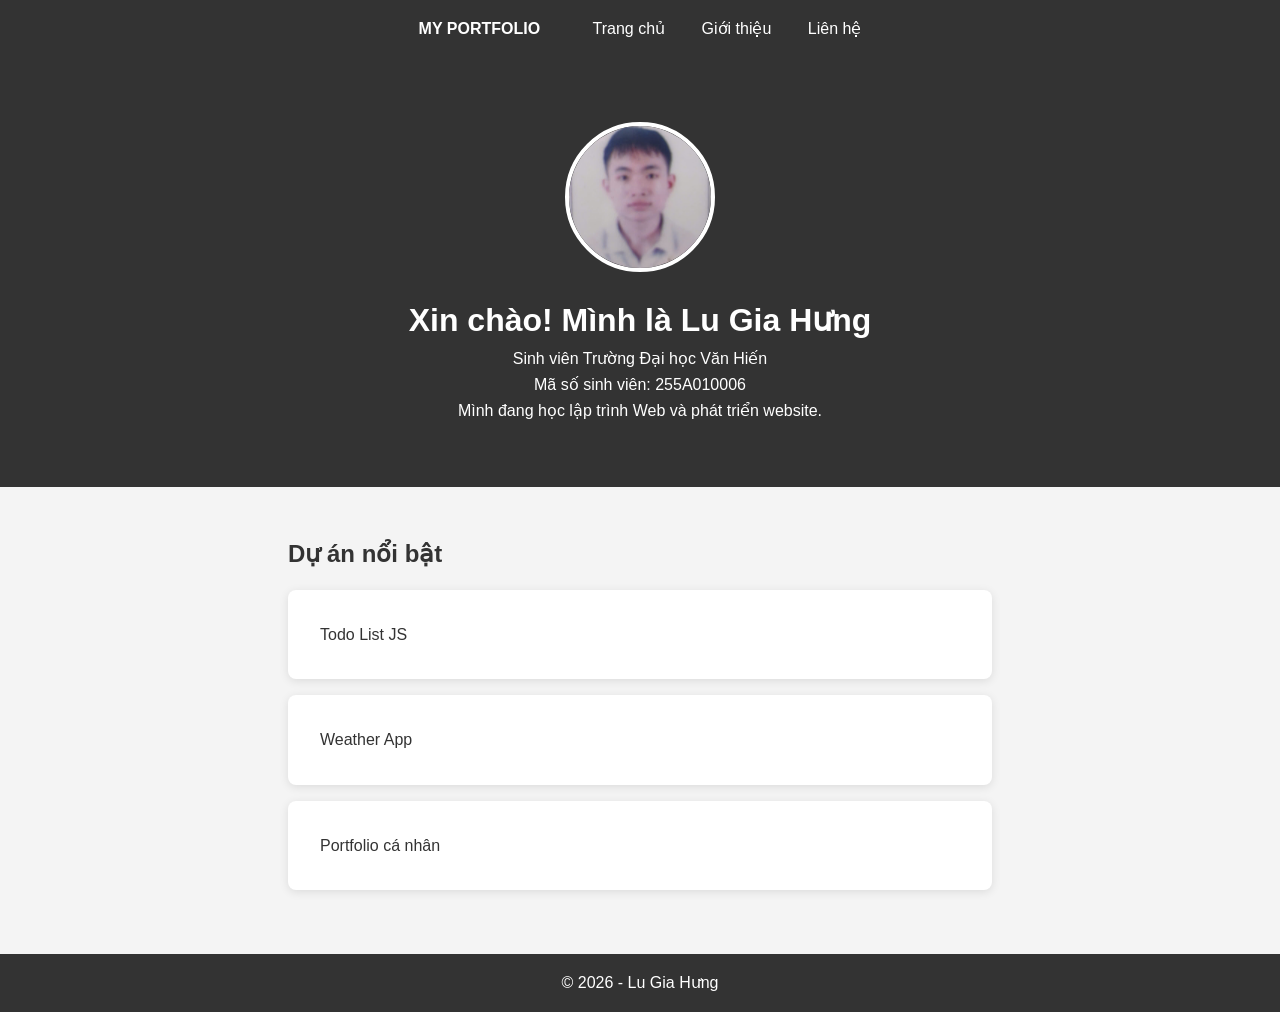
<file: my-portfolio/index.html>
<!DOCTYPE html>
<html lang="vi">
<head>
    <meta charset="UTF-8">
    <meta name="viewport" content="width=device-width, initial-scale=1.0">
    <title>Lu Gia Hưng - Portfolio</title>
    <link rel="stylesheet" href="css/style.css">
</head>
<body>
    <nav>
        <a class="logo" href="index.html">MY PORTFOLIO</a>
        <a href="index.html">Trang chủ</a>
        <a href="about.html">Giới thiệu</a>
        <a href="contact.html">Liên hệ</a>
    </nav>

    <header>
        <img src="images/avatar.jpg" alt="Ảnh chân dung Lu Gia Hưng" class="avatar">
        <h1>Xin chào! Mình là Lu Gia Hưng</h1>
        <p>Sinh viên Trường Đại học Văn Hiến</p>
        <p>Mã số sinh viên: 255A010006</p>
        <p>Mình đang học lập trình Web và phát triển website.</p>
    </header>

    <section>
        <h2>Dự án nổi bật</h2>
        <div class="project">Todo List JS</div>
        <div class="project">Weather App</div>
        <div class="project">Portfolio cá nhân</div>
    </section>

    <footer><p>© 2026 - Lu Gia Hưng</p></footer>
    <script src="js/script.js"></script>
</body>
</html>
</file>
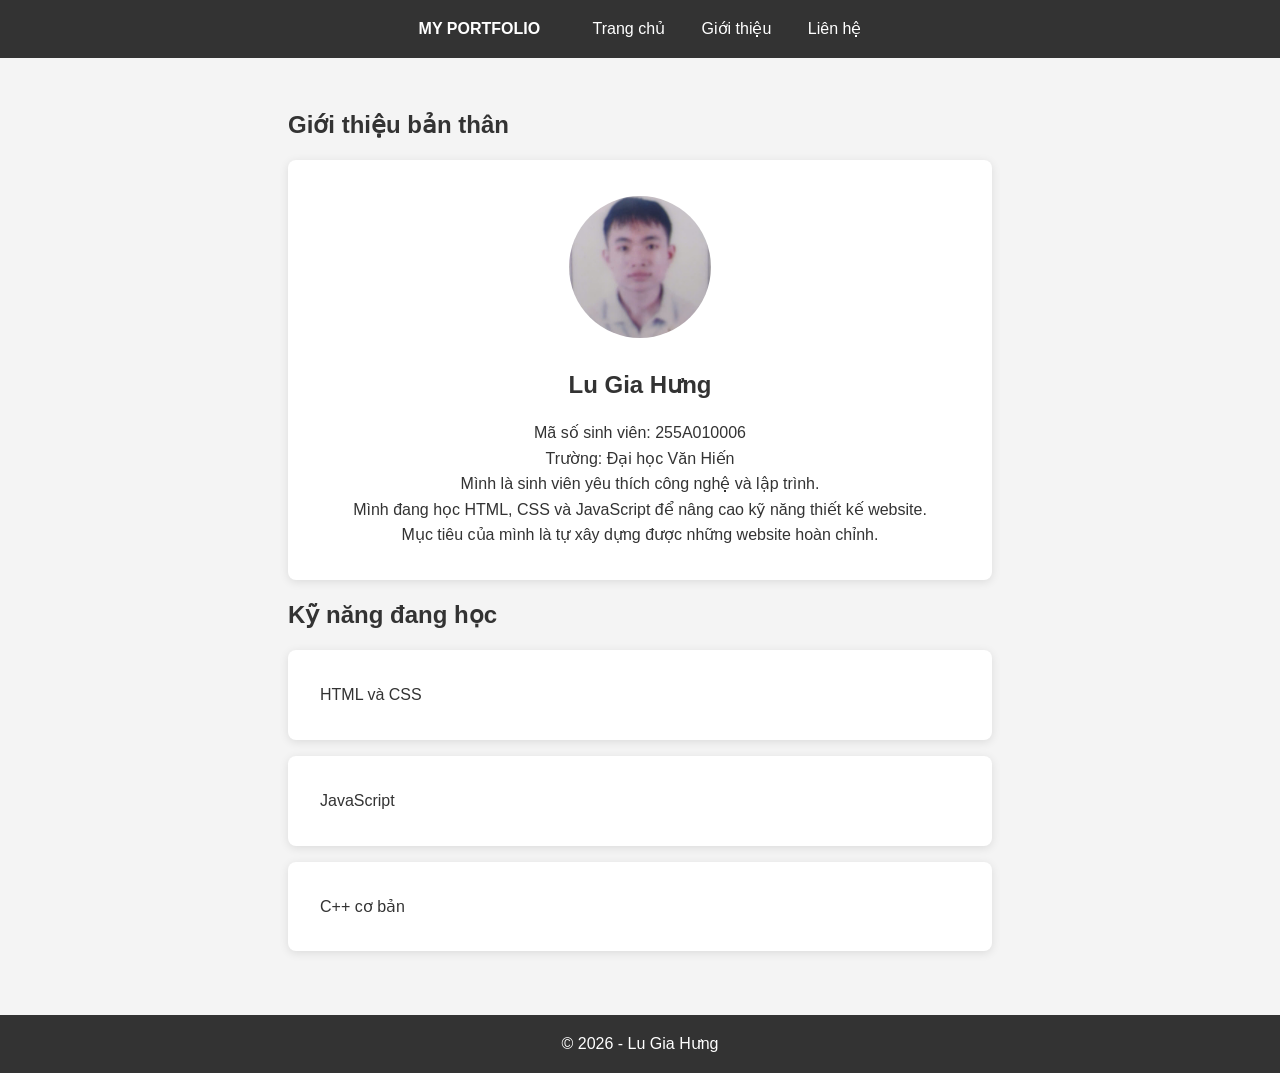
<file: my-portfolio/about.html>
<!DOCTYPE html>
<html lang="vi">
<head>
    <meta charset="UTF-8">
    <meta name="viewport" content="width=device-width, initial-scale=1.0">
    <title>Giới thiệu - Lu Gia Hưng</title>
    <link rel="stylesheet" href="css/style.css">
</head>
<body>
    <nav>
        <a class="logo" href="index.html">MY PORTFOLIO</a>
        <a href="index.html">Trang chủ</a>
        <a href="about.html">Giới thiệu</a>
        <a href="contact.html">Liên hệ</a>
    </nav>

    <section>
        <h1>Giới thiệu bản thân</h1>
        <div class="project profile">
            <img src="images/avatar.jpg" alt="Ảnh chân dung Lu Gia Hưng" class="avatar">
            <h2>Lu Gia Hưng</h2>
            <p>Mã số sinh viên: 255A010006</p>
            <p>Trường: Đại học Văn Hiến</p>
            <p>Mình là sinh viên yêu thích công nghệ và lập trình.</p>
            <p>Mình đang học HTML, CSS và JavaScript để nâng cao kỹ năng thiết kế website.</p>
            <p>Mục tiêu của mình là tự xây dựng được những website hoàn chỉnh.</p>
        </div>

        <h2>Kỹ năng đang học</h2>
        <div class="project">HTML và CSS</div>
        <div class="project">JavaScript</div>
        <div class="project">C++ cơ bản</div>
    </section>

    <footer><p>© 2026 - Lu Gia Hưng</p></footer>
    <script src="js/script.js"></script>
</body>
</html>
</file>
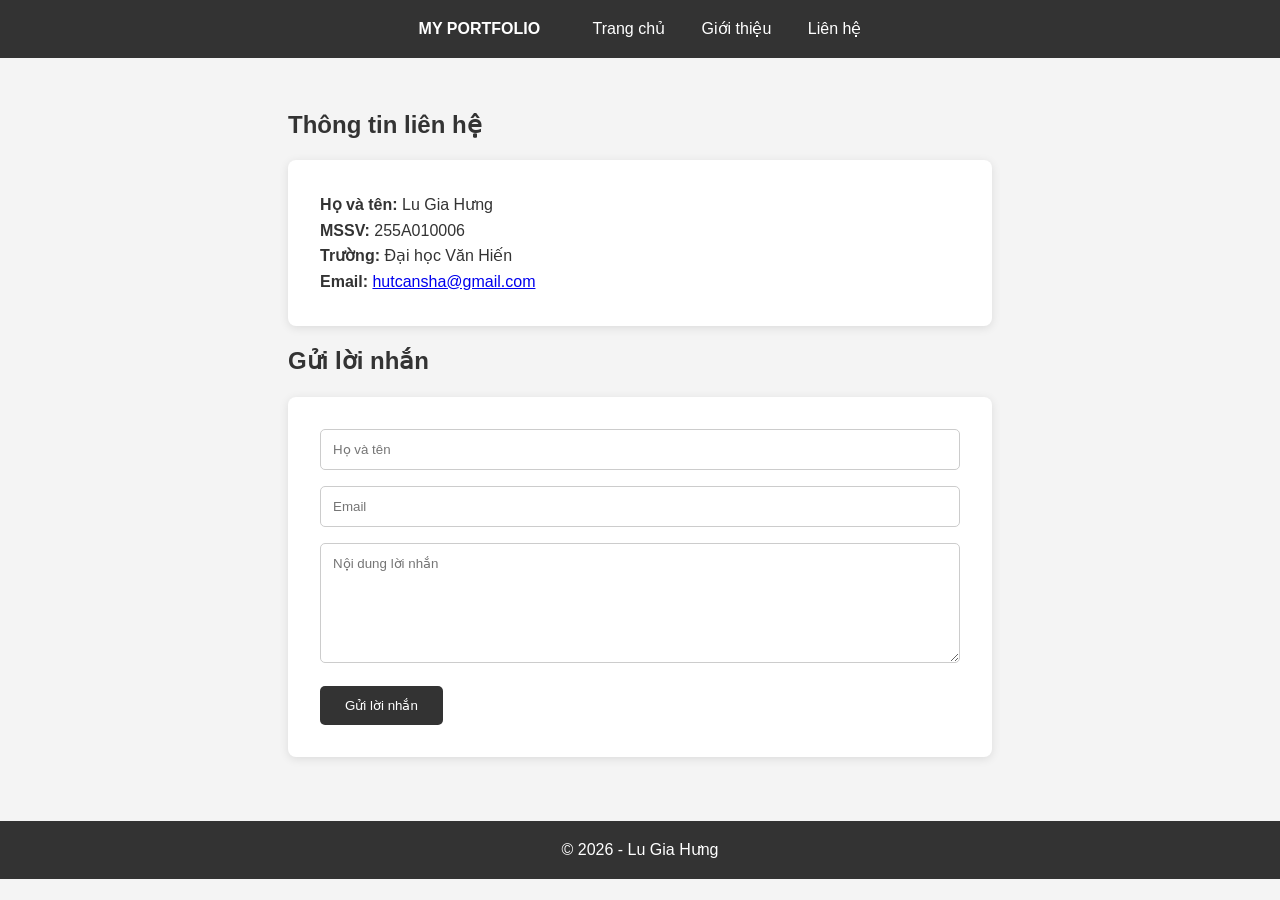
<file: my-portfolio/contact.html>
<!DOCTYPE html>
<html lang="vi">
<head>
    <meta charset="UTF-8">
    <meta name="viewport" content="width=device-width, initial-scale=1.0">
    <title>Liên hệ - Lu Gia Hưng</title>
    <link rel="stylesheet" href="css/style.css">
</head>
<body>
    <nav>
        <a class="logo" href="index.html">MY PORTFOLIO</a>
        <a href="index.html">Trang chủ</a>
        <a href="about.html">Giới thiệu</a>
        <a href="contact.html">Liên hệ</a>
    </nav>

    <section>
        <h1>Thông tin liên hệ</h1>
        <div class="project">
            <p><strong>Họ và tên:</strong> Lu Gia Hưng</p>
            <p><strong>MSSV:</strong> 255A010006</p>
            <p><strong>Trường:</strong> Đại học Văn Hiến</p>
            <p><strong>Email:</strong> <a href="mailto:hutcansha@gmail.com">hutcansha@gmail.com</a></p>
        </div>

        <h2>Gửi lời nhắn</h2>
        <div class="project">
            <form id="contactForm">
                <input type="text" placeholder="Họ và tên" required>
                <input type="email" placeholder="Email" required>
                <textarea placeholder="Nội dung lời nhắn" required></textarea>
                <button type="submit">Gửi lời nhắn</button>
            </form>
        </div>
    </section>

    <footer><p>© 2026 - Lu Gia Hưng</p></footer>
    <script src="js/script.js"></script>
</body>
</html>
</file>
<file: my-portfolio/css/style.css>
* {
    margin: 0;
    padding: 0;
    box-sizing: border-box;
}

body {
    font-family: 'Segoe UI', sans-serif;
    line-height: 1.6;
    background: #f4f4f4;
    color: #333;
}

nav {
    background: #333;
    padding: 1rem;
    text-align: center;
}

nav a {
    color: white;
    margin: 0 1rem;
    text-decoration: none;
}

nav a:hover {
    color: #00c8ff;
}

nav .logo {
    font-weight: bold;
    margin-right: 2rem;
}

header {
    text-align: center;
    padding: 4rem 2rem;
    background: #333;
    color: white;
}

.avatar {
    width: 150px;
    height: 150px;
    object-fit: cover;
    object-position: center 25%;
    border-radius: 50%;
    margin-bottom: 1rem;
    border: 4px solid white;
}

section {
    padding: 3rem;
    max-width: 800px;
    margin: 0 auto;
}

section h1, section h2 {
    margin-bottom: 1rem;
}

.project {
    background: white;
    padding: 2rem;
    margin: 1rem 0;
    border-radius: 8px;
    box-shadow: 0 2px 10px rgba(0,0,0,0.1);
}

.profile {
    text-align: center;
}

input, textarea {
    width: 100%;
    padding: 12px;
    margin-bottom: 1rem;
    border: 1px solid #ccc;
    border-radius: 5px;
    font-family: inherit;
}

textarea {
    min-height: 120px;
}

button {
    padding: 12px 25px;
    background: #333;
    color: white;
    border: none;
    border-radius: 5px;
    cursor: pointer;
}

button:hover {
    background: #555;
}

footer {
    text-align: center;
    padding: 1rem;
    background: #333;
    color: white;
}

@media (max-width: 600px) {
    nav a {
        display: inline-block;
        margin: 5px;
    }

    section {
        padding: 1.5rem;
    }
}
</file>
